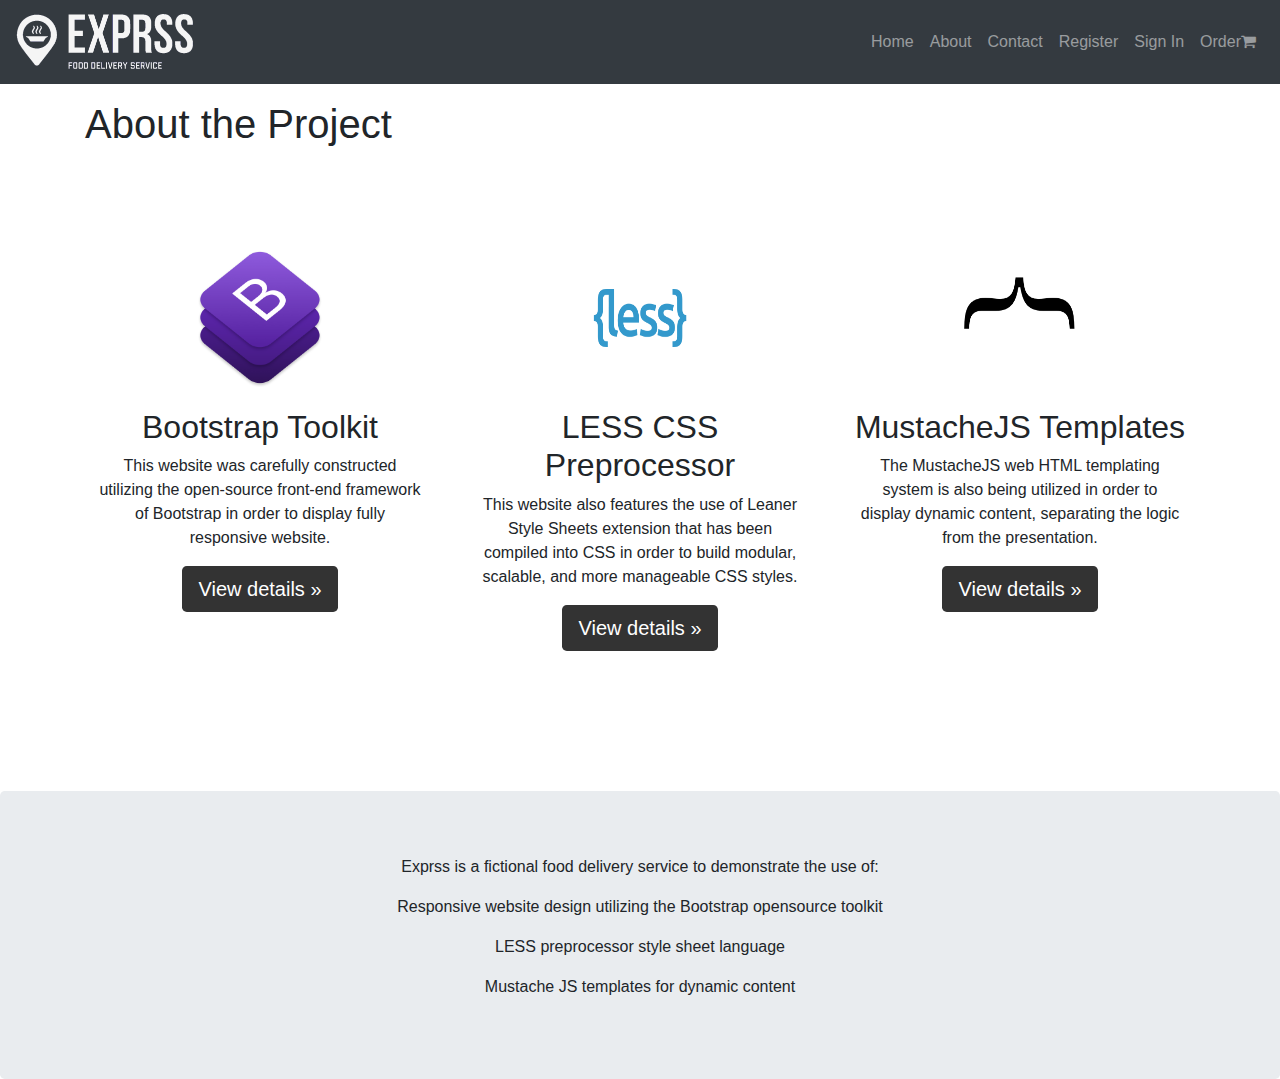
<file: about.html>
<!DOCTYPE html>
<html lang="en">
<head>
    <meta charset="utf-8">
    <meta name="viewport" content="width=device-width, initial-scale=1">
    <link rel="stylesheet" href="https://maxcdn.bootstrapcdn.com/bootstrap/4.1.3/css/bootstrap.min.css">
    <script src="https://ajax.googleapis.com/ajax/libs/jquery/3.3.1/jquery.min.js"></script>
    <script src="https://cdnjs.cloudflare.com/ajax/libs/popper.js/1.14.3/umd/popper.min.js"></script>
    <script src="https://maxcdn.bootstrapcdn.com/bootstrap/4.1.3/js/bootstrap.min.js"></script>
    <link href="https://maxcdn.bootstrapcdn.com/font-awesome/4.7.0/css/font-awesome.min.css" rel="stylesheet">
    <link href="./styles/index.css" type="text/css" rel="stylesheet">
    <script src="./scripts/script.js"></script>
    <script src="./scripts/mustache.js"></script>
    <title>EXPRESS - Food Delivery Service</title>
</head>
<body>

    <nav class="navbar navbar-expand-sm bg-dark navbar-dark fixed-top">
        <a class="navbar-brand" href="#">
            <img class="logo" src="./images/logo.png" alt="Logo">
        </a>
    <button class="navbar-toggler" type="button" data-toggle="collapse" data-target="#collapsibleNavbar">
        <span class="navbar-toggler-icon"></span>
    </button>
    <div class="collapse navbar-collapse" id="collapsibleNavbar">
        <ul class="navbar-nav ml-auto">
            <li class="nav-item"> <a class="nav-link" href="index.html">Home</a> </li>
            <li class="nav-item"> <a class="nav-link" href="about.html">About</a> </li>
            <li class="nav-item"> <a class="nav-link" href="contact.html">Contact</a> </li>
            <li class="nav-item"> <a class="nav-link" href="register.html">Register</a> </li>
            <li class="nav-item"> <a class="nav-link" href="signin.html">Sign In</a> </li>
            <li class="nav-item"> <a class="nav-link" href="order.html">Order<span class="fa fa-shopping-cart"></span> </a> </li>
        </ul>
    </div>  
    </nav>


<div class="container marketing">
    <h1 class="aboutcards">About the Project</h1>
    <div class="row aboutcards">
        <div class="col-lg-4">
            <img class="rounded-circle" src="./images/bootstrap.png" alt="Bootstrap logo" width="140" height="140">
            <h2>Bootstrap Toolkit</h2>
            <p>This website was carefully constructed utilizing the open-source front-end framework of Bootstrap in order to display fully responsive website.</p>
            <p><a class="btn btn-lg btn-primary" href="https://getbootstrap.com/" role="button">View details »</a></p>
        </div>
        <div class="col-lg-4">
            <img class="rounded-circle" src="./images/less.png" alt="Less Logo" width="140" height="140">
            <h2>LESS CSS Preprocessor</h2>
            <p>This website also features the use of Leaner Style Sheets extension that has been compiled into CSS in order to build modular, scalable, and more manageable CSS styles.</p>
            <p><a class="btn btn-lg btn-primary" href="http://lesscss.org/" role="button">View details »</a></p>
        </div>
        <div class="col-lg-4">
            <img class="rounded-circle" src="./images/mustache.png" alt="MustacheJS Logo" width="140" height="140">
            <h2>MustacheJS Templates</h2>
            <p>The MustacheJS web HTML templating system is also being utilized in order to display dynamic content, separating the logic from the presentation. </p>
            <p><a class="btn btn-lg btn-primary" href="https://mustache.github.io/" role="button">View details »</a></p>
        </div>
    </div>
</div>



<div class="footer jumbotron text-center">
    <p>Exprss is a fictional food delivery service to demonstrate the use of: </p>    
    <p>Responsive website design utilizing the Bootstrap opensource toolkit</p>
    <p>LESS preprocessor style sheet language</p>
    <p>Mustache JS templates for dynamic content</p>
</div>

</body>
</html>
</file>
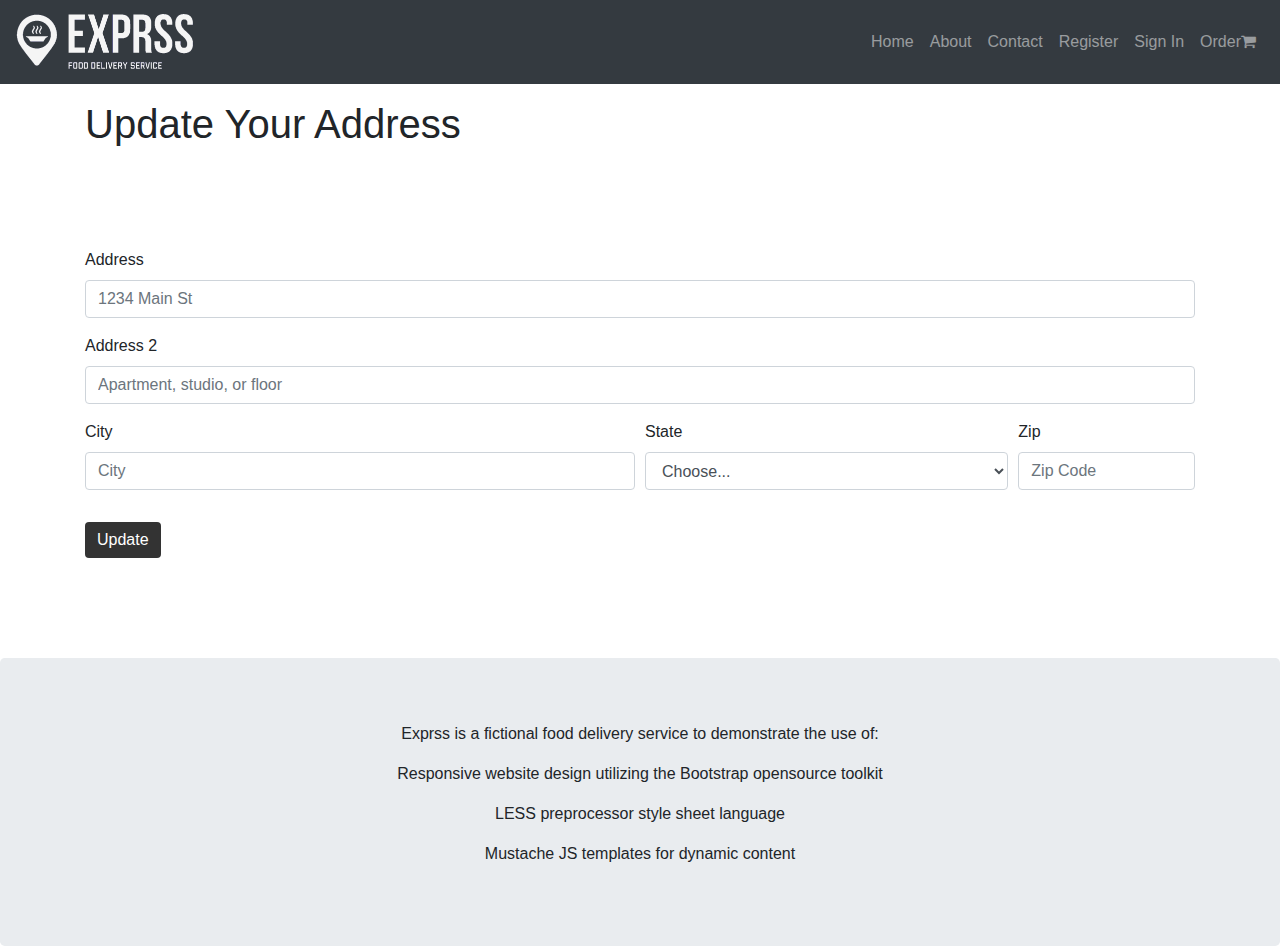
<file: address.html>
<!DOCTYPE html>
<html lang="en">
<head>
    <meta charset="utf-8">
    <meta name="viewport" content="width=device-width, initial-scale=1">
    <link rel="stylesheet" href="https://maxcdn.bootstrapcdn.com/bootstrap/4.1.3/css/bootstrap.min.css">
    <script src="https://ajax.googleapis.com/ajax/libs/jquery/3.3.1/jquery.min.js"></script>
    <script src="https://cdnjs.cloudflare.com/ajax/libs/popper.js/1.14.3/umd/popper.min.js"></script>
    <script src="https://maxcdn.bootstrapcdn.com/bootstrap/4.1.3/js/bootstrap.min.js"></script>
    <link href="https://maxcdn.bootstrapcdn.com/font-awesome/4.7.0/css/font-awesome.min.css" rel="stylesheet">
    <link href="./styles/index.css" type="text/css" rel="stylesheet">
    <script src="./scripts/script.js"></script>
    <script src="./scripts/mustache.js"></script>
    <title>EXPRESS - Food Delivery Service</title>
</head>
<body>

  <nav class="navbar navbar-expand-sm bg-dark navbar-dark fixed-top">
    <a class="navbar-brand" href="#">
      <img class="logo" src="./images/logo.png" alt="Logo">
    </a>
    <button class="navbar-toggler" type="button" data-toggle="collapse" data-target="#collapsibleNavbar">
        <span class="navbar-toggler-icon"></span>
    </button>
    <div class="collapse navbar-collapse" id="collapsibleNavbar">
        <ul class="navbar-nav ml-auto">
            <li class="nav-item"> <a class="nav-link" href="index.html">Home</a> </li>
            <li class="nav-item"> <a class="nav-link" href="about.html">About</a> </li>
            <li class="nav-item"> <a class="nav-link" href="contact.html">Contact</a> </li>
            <li class="nav-item"> <a class="nav-link" href="register.html">Register</a> </li>
            <li class="nav-item"> <a class="nav-link" href="signin.html">Sign In</a> </li>
            <li class="nav-item"> <a class="nav-link" href="order.html">Order<span class="fa fa-shopping-cart"></span> </a> </li>
        </ul>
    </div>  
  </nav>



<div class="container topmargin">
  <h1>Update Your Address</h1>
  <form>
    <div class="form-group">
      <label for="inputAddress">Address</label>
      <input type="text" class="form-control" id="inputAddress" placeholder="1234 Main St">
    </div>
    <div class="form-group">
      <label for="inputAddress2">Address 2</label>
      <input type="text" class="form-control" id="inputAddress2" placeholder="Apartment, studio, or floor">
    </div>
    <div class="form-row">
      <div class="form-group col-md-6">
        <label for="inputCity">City</label>
        <input type="text" class="form-control" id="inputCity" placeholder="City">
      </div>
      <div class="form-group col-md-4">
        <label for="inputState">State</label>
        <select id="inputState" class="form-control">
          <option selected>Choose...</option>
          <option>AK</option>
          <option>AL</option>
          <option>AR</option>
          <option>AZ</option>
          <option>CA</option>
          <option>CO</option>
          <option>CT</option>
          <option>DE</option>
          <option>FL</option>
          <option>GA</option>
          <option>HI</option>
          <option>IA</option>
          <option>ID</option>
          <option>IL</option>
          <option>IN</option>
          <option>KS</option>
          <option>KY</option>
          <option>LA</option>
          <option>MA</option>
          <option>MD</option>
          <option>ME</option>
          <option>MI</option>
          <option>MN</option>
          <option>MO</option>
          <option>MS</option>
          <option>MT</option>
          <option>NC</option>
          <option>ND</option>
          <option>NE</option>
          <option>NH</option>
          <option>NJ</option>
          <option>NM</option>
          <option>NV</option>
          <option>NY</option>
          <option>OH</option>
          <option>OK</option>
          <option>OR</option>
          <option>PA</option>
          <option>RI</option>
          <option>SC</option>
          <option>SD</option>
          <option>TN</option>
          <option>TX</option>
          <option>UT</option>
          <option>VA</option>
          <option>VT</option>
          <option>WA</option>
          <option>WI</option>
          <option>WV</option>
          <option>WY</option>

        </select>
      </div>
      <div class="form-group col-md-2">
        <label for="inputZip">Zip</label>
        <input type="text" class="form-control" id="inputZip" placeholder="Zip Code">
      </div>
    </div>
    <div class="form-group">
      <div class="form-check">
      </div>
    </div>
    <a type="submit" class="btn btn-primary" href="profile.html">Update</a>
  </form>


    
</div>








<div class="footer jumbotron text-center">
    <p>Exprss is a fictional food delivery service to demonstrate the use of: </p>    
    <p>Responsive website design utilizing the Bootstrap opensource toolkit</p>
    <p>LESS preprocessor style sheet language</p>
    <p>Mustache JS templates for dynamic content</p>
</div>

</body>
</html>
</file>
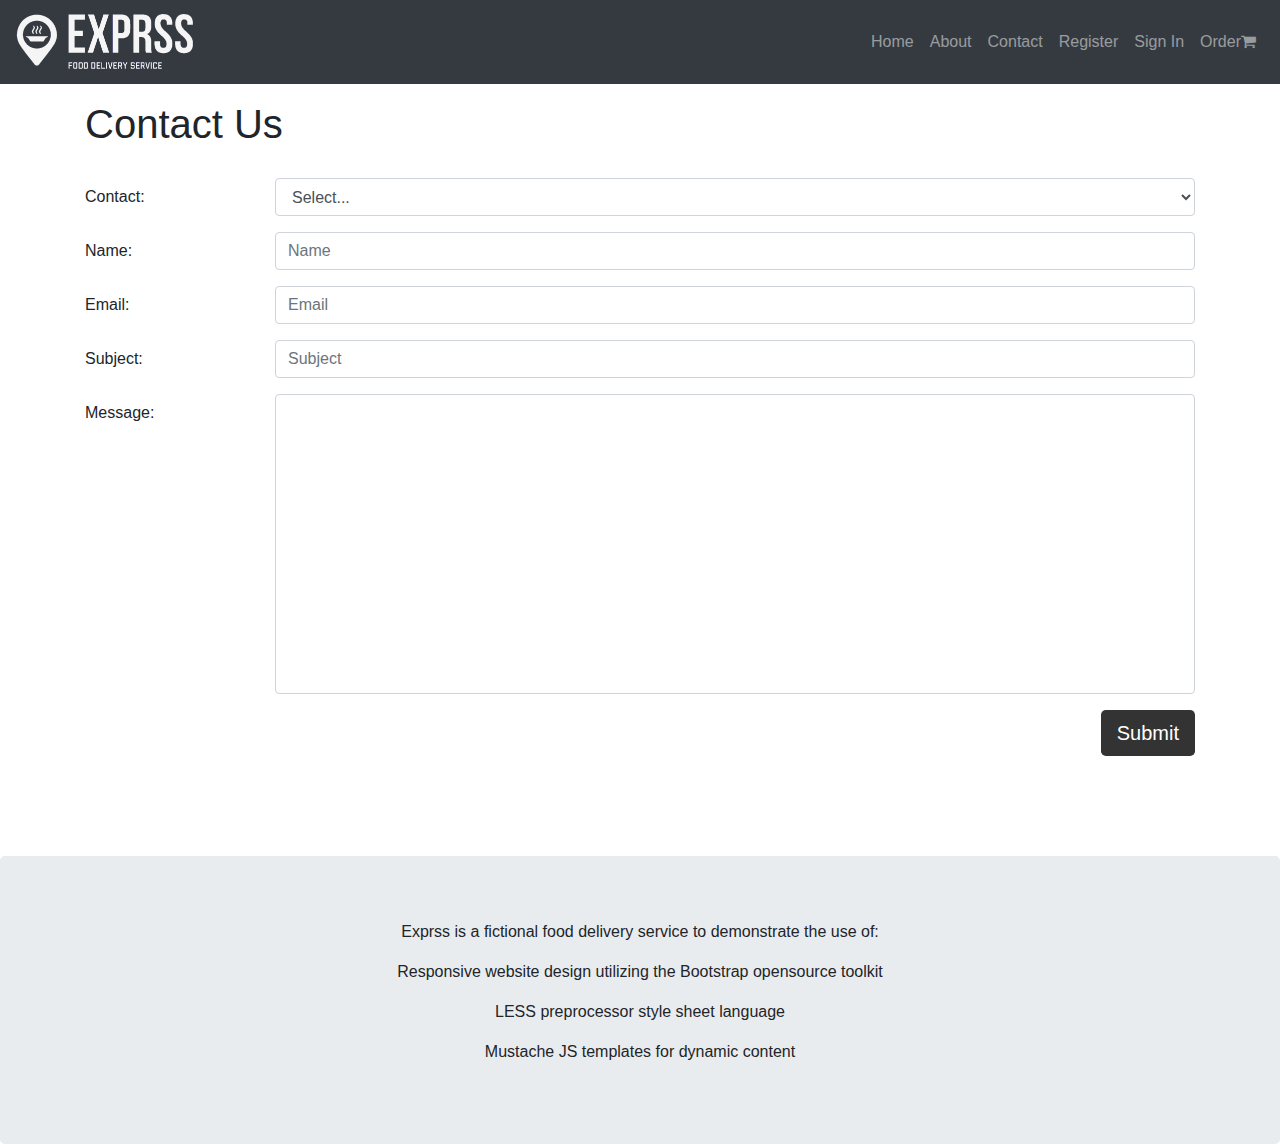
<file: contact.html>
<!DOCTYPE html>
<html lang="en">
<head>
    <meta charset="utf-8">
    <meta name="viewport" content="width=device-width, initial-scale=1">
    <link rel="stylesheet" href="https://maxcdn.bootstrapcdn.com/bootstrap/4.1.3/css/bootstrap.min.css">
    <script src="https://ajax.googleapis.com/ajax/libs/jquery/3.3.1/jquery.min.js"></script>
    <script src="https://cdnjs.cloudflare.com/ajax/libs/popper.js/1.14.3/umd/popper.min.js"></script>
    <script src="https://maxcdn.bootstrapcdn.com/bootstrap/4.1.3/js/bootstrap.min.js"></script>
    <link href="https://maxcdn.bootstrapcdn.com/font-awesome/4.7.0/css/font-awesome.min.css" rel="stylesheet">
    <link href="./styles/index.css" type="text/css" rel="stylesheet">
    <script src="./scripts/script.js"></script>
    <script src="./scripts/mustache.js"></script>
    <title>EXPRESS - Food Delivery Service</title>
</head>
<body>

    <nav class="navbar navbar-expand-sm bg-dark navbar-dark fixed-top">
        <a class="navbar-brand" href="#">
            <img class="logo" src="./images/logo.png" alt="Logo">
        </a>
    <button class="navbar-toggler" type="button" data-toggle="collapse" data-target="#collapsibleNavbar">
        <span class="navbar-toggler-icon"></span>
    </button>
    <div class="collapse navbar-collapse" id="collapsibleNavbar">
        <ul class="navbar-nav ml-auto">
            <li class="nav-item"> <a class="nav-link" href="index.html">Home</a> </li>
            <li class="nav-item"> <a class="nav-link" href="about.html">About</a> </li>
            <li class="nav-item"> <a class="nav-link" href="contact.html">Contact</a> </li>
            <li class="nav-item"> <a class="nav-link" href="register.html">Register</a> </li>
            <li class="nav-item"> <a class="nav-link" href="signin.html">Sign In</a> </li>
            <li class="nav-item"> <a class="nav-link" href="order.html">Order<span class="fa fa-shopping-cart"></span> </a> </li>
        </ul>
    </div>  
    </nav>

    

<div class="container topmargin">
    <form>
            <h1 class="contactussize">Contact Us</h1>
            <div class="form-group row">
                <label class="col-sm-2 col-form-label">Contact:</label>
                <div class="col-sm-10">
                    <select id="inputState" class="form-control">
                        <option selected>Select...</option>
                        <option>Customer Support</option>
                        <option>Business Opportunities</option>
                    </select>
               </div>
            </div>
            <div class="form-group row">
                <label class="col-sm-2 col-form-label">Name:</label>
                <div class="col-sm-10">
                    <input class="form-control" placeholder="Name">
                </div>
            </div>
            <div class="form-group row">
                <label class="col-sm-2 col-form-label">Email:</label>
                <div class="col-sm-10">
                    <input class="form-control" placeholder="Email">
                </div>
            </div>
            <div class="form-group row">
                <label class="col-sm-2 col-form-label">Subject:</label>
                <div class="col-sm-10">
                    <input class="form-control" placeholder="Subject">
                </div>
            </div>
            <div class="form-group row">
                <label class="col-sm-2 col-form-label">Message:</label>
                <div class="col-sm-10">
                    <input class="form-control messagebox">
                </div>
            </div>
            <div class="form-group row">
                <div class="col-sm-12 d-flex justify-content-end">
                    <button type="submit" class="btn btn-lg btn-primary" onclick="contactAlert()">Submit</button>
                </div>
            </div>
    </form>

    
</div>








<div class="footer jumbotron text-center">
    <p>Exprss is a fictional food delivery service to demonstrate the use of: </p>    
    <p>Responsive website design utilizing the Bootstrap opensource toolkit</p>
    <p>LESS preprocessor style sheet language</p>
    <p>Mustache JS templates for dynamic content</p>
</div>

</body>
</html>
</file>
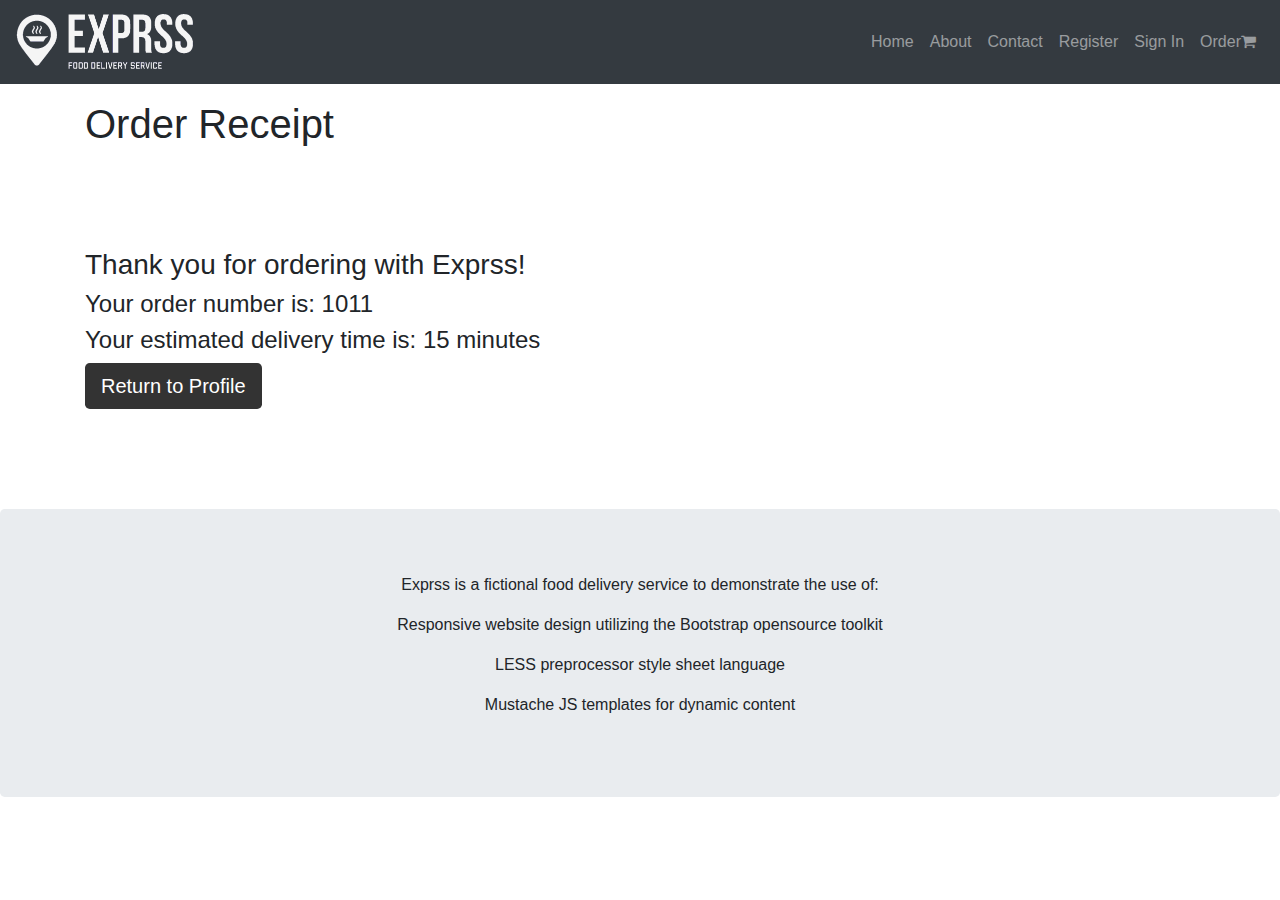
<file: receipt.html>
<!DOCTYPE html>
<html lang="en">
<head>
    <meta charset="utf-8">
    <meta name="viewport" content="width=device-width, initial-scale=1">
    <link rel="stylesheet" href="https://maxcdn.bootstrapcdn.com/bootstrap/4.1.3/css/bootstrap.min.css">
    <script src="https://ajax.googleapis.com/ajax/libs/jquery/3.3.1/jquery.min.js"></script>
    <script src="https://cdnjs.cloudflare.com/ajax/libs/popper.js/1.14.3/umd/popper.min.js"></script>
    <script src="https://maxcdn.bootstrapcdn.com/bootstrap/4.1.3/js/bootstrap.min.js"></script>
    <link href="https://maxcdn.bootstrapcdn.com/font-awesome/4.7.0/css/font-awesome.min.css" rel="stylesheet">
    <link href="./styles/index.css" type="text/css" rel="stylesheet">
    <script src="./scripts/script.js"></script>
    <script src="./scripts/mustache.js"></script>
    <title>EXPRESS - Food Delivery Service</title>
</head>
<body>

    <nav class="navbar navbar-expand-sm bg-dark navbar-dark fixed-top">
        <a class="navbar-brand" href="#">
            <img class="logo" src="./images/logo.png" alt="Logo">
        </a>
    <button class="navbar-toggler" type="button" data-toggle="collapse" data-target="#collapsibleNavbar">
        <span class="navbar-toggler-icon"></span>
    </button>
    <div class="collapse navbar-collapse" id="collapsibleNavbar">
        <ul class="navbar-nav ml-auto">
            <li class="nav-item"> <a class="nav-link" href="index.html">Home</a> </li>
            <li class="nav-item"> <a class="nav-link" href="about.html">About</a> </li>
            <li class="nav-item"> <a class="nav-link" href="contact.html">Contact</a> </li>
            <li class="nav-item"> <a class="nav-link" href="register.html">Register</a> </li>
            <li class="nav-item"> <a class="nav-link" href="signin.html">Sign In</a> </li>
            <li class="nav-item"> <a class="nav-link" href="order.html">Order<span class="fa fa-shopping-cart"></span> </a> </li>
        </ul>
    </div>  
    </nav>

    

<div class="container topmargin">
    <h1 class="topmargin">Order Receipt</h1>
    <div class="row topmargin">
        <div class="col-sm-8">
            <h3>Thank you for ordering with Exprss!</h3>
            <h4>Your order number is: 1011</h4>
            <h4>Your estimated delivery time is: 15 minutes</h4>
            <a type="submit" class="btn btn-lg btn-primary" href="profile.html" >Return to Profile</a>
        </div>
    </div>
</div>








<div class="footer jumbotron text-center">
    <p>Exprss is a fictional food delivery service to demonstrate the use of: </p>    
    <p>Responsive website design utilizing the Bootstrap opensource toolkit</p>
    <p>LESS preprocessor style sheet language</p>
    <p>Mustache JS templates for dynamic content</p>
</div>

</body>
</html>
</file>
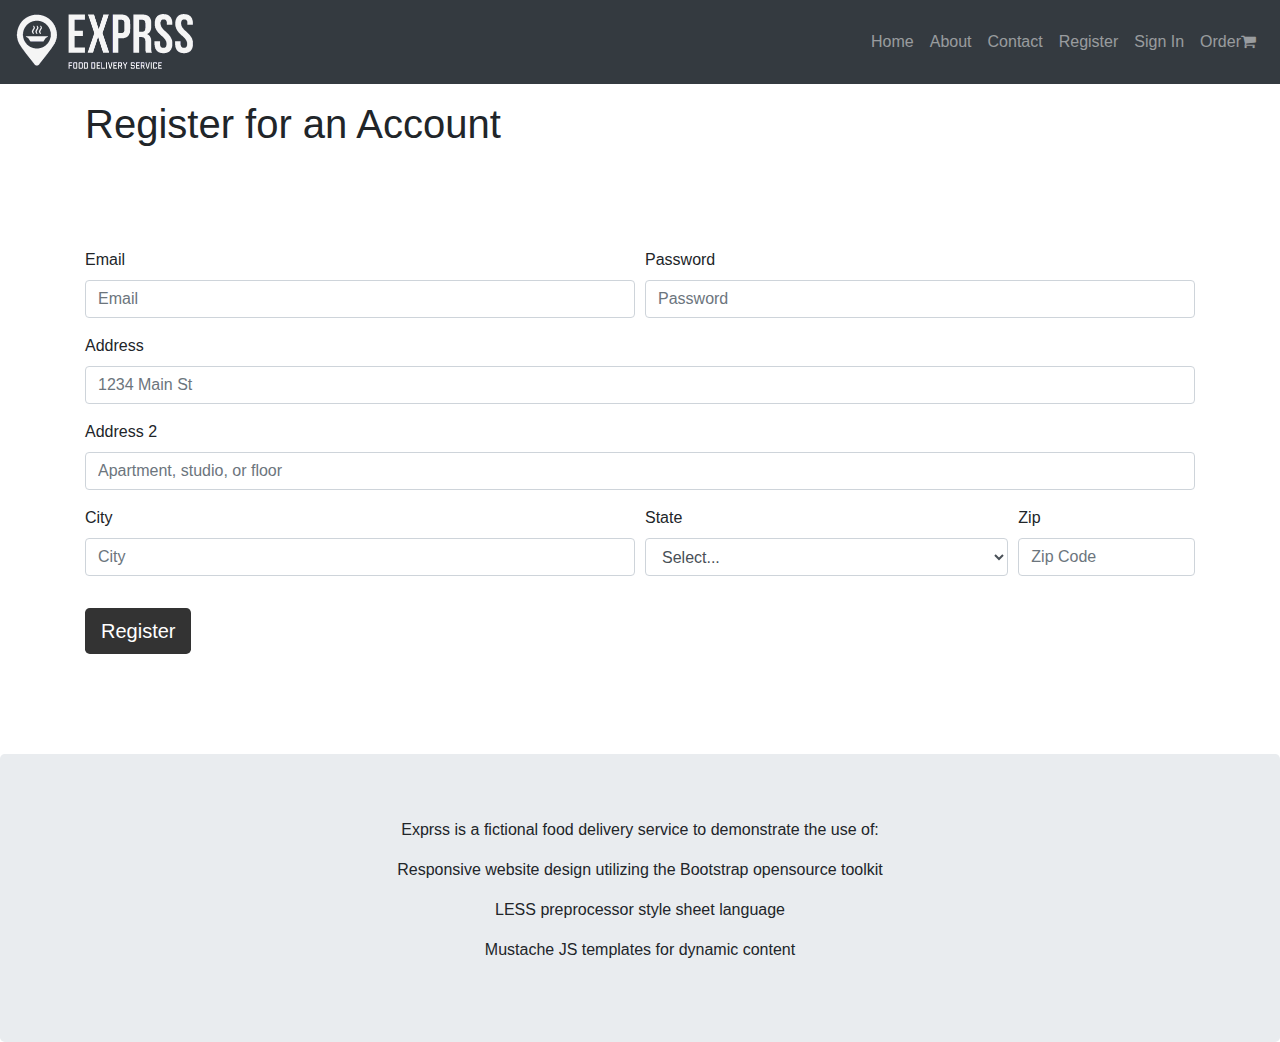
<file: register.html>
<!DOCTYPE html>
<html lang="en">
<head>
    <meta charset="utf-8">
    <meta name="viewport" content="width=device-width, initial-scale=1">
    <link rel="stylesheet" href="https://maxcdn.bootstrapcdn.com/bootstrap/4.1.3/css/bootstrap.min.css">
    <script src="https://ajax.googleapis.com/ajax/libs/jquery/3.3.1/jquery.min.js"></script>
    <script src="https://cdnjs.cloudflare.com/ajax/libs/popper.js/1.14.3/umd/popper.min.js"></script>
    <script src="https://maxcdn.bootstrapcdn.com/bootstrap/4.1.3/js/bootstrap.min.js"></script>
    <link href="https://maxcdn.bootstrapcdn.com/font-awesome/4.7.0/css/font-awesome.min.css" rel="stylesheet">
    <link href="./styles/index.css" type="text/css" rel="stylesheet">
    <script src="./scripts/script.js"></script>
    <script src="./scripts/mustache.js"></script>
    <title>EXPRESS - Food Delivery Service</title>
</head>
<body>

    <nav class="navbar navbar-expand-sm bg-dark navbar-dark fixed-top">
        <a class="navbar-brand" href="#">
            <img class="logo" src="./images/logo.png" alt="Logo">
        </a>
    <button class="navbar-toggler" type="button" data-toggle="collapse" data-target="#collapsibleNavbar">
        <span class="navbar-toggler-icon"></span>
    </button>
    <div class="collapse navbar-collapse" id="collapsibleNavbar">
        <ul class="navbar-nav ml-auto">
            <li class="nav-item"> <a class="nav-link" href="index.html">Home</a> </li>
            <li class="nav-item"> <a class="nav-link" href="about.html">About</a> </li>
            <li class="nav-item"> <a class="nav-link" href="contact.html">Contact</a> </li>
            <li class="nav-item"> <a class="nav-link" href="register.html">Register</a> </li>
            <li class="nav-item"> <a class="nav-link" href="signin.html">Sign In</a> </li>
            <li class="nav-item"> <a class="nav-link" href="order.html">Order<span class="fa fa-shopping-cart"></span> </a> </li>
        </ul>
    </div>  
    </nav>



<div class="container topmargin">

        <h1>Register for an Account</h1>
        <form>
                <div class="form-row">
                  <div class="form-group col-md-6">
                    <label for="inputEmail4">Email</label>
                    <input type="email" class="form-control" id="inputEmail4" placeholder="Email">
                  </div>
                  <div class="form-group col-md-6">
                    <label for="inputPassword4">Password</label>
                    <input type="password" class="form-control" id="inputPassword4" placeholder="Password">
                  </div>
                </div>
                <div class="form-group">
                  <label for="inputAddress">Address</label>
                  <input type="text" class="form-control" id="inputAddress" placeholder="1234 Main St">
                </div>
                <div class="form-group">
                  <label for="inputAddress2">Address 2</label>
                  <input type="text" class="form-control" id="inputAddress2" placeholder="Apartment, studio, or floor">
                </div>
                <div class="form-row">
                  <div class="form-group col-md-6">
                    <label for="inputCity">City</label>
                    <input type="text" class="form-control" id="inputCity" placeholder="City">
                  </div>
                  <div class="form-group col-md-4">
                    <label for="inputState">State</label>
                    <select id="inputState" class="form-control">
                      <option selected>Select...</option>
                      <option>AK</option>
                      <option>AL</option>
                      <option>AR</option>
                      <option>AZ</option>
                      <option>CA</option>
                      <option>CO</option>
                      <option>CT</option>
                      <option>DE</option>
                      <option>FL</option>
                      <option>GA</option>
                      <option>HI</option>
                      <option>IA</option>
                      <option>ID</option>
                      <option>IL</option>
                      <option>IN</option>
                      <option>KS</option>
                      <option>KY</option>
                      <option>LA</option>
                      <option>MA</option>
                      <option>MD</option>
                      <option>ME</option>
                      <option>MI</option>
                      <option>MN</option>
                      <option>MO</option>
                      <option>MS</option>
                      <option>MT</option>
                      <option>NC</option>
                      <option>ND</option>
                      <option>NE</option>
                      <option>NH</option>
                      <option>NJ</option>
                      <option>NM</option>
                      <option>NV</option>
                      <option>NY</option>
                      <option>OH</option>
                      <option>OK</option>
                      <option>OR</option>
                      <option>PA</option>
                      <option>RI</option>
                      <option>SC</option>
                      <option>SD</option>
                      <option>TN</option>
                      <option>TX</option>
                      <option>UT</option>
                      <option>VA</option>
                      <option>VT</option>
                      <option>WA</option>
                      <option>WI</option>
                      <option>WV</option>
                      <option>WY</option>

                    </select>
                  </div>
                  <div class="form-group col-md-2">
                    <label for="inputZip">Zip</label>
                    <input type="text" class="form-control" id="inputZip"placeholder="Zip Code">
                  </div>
                </div>
                <div class="form-group">
                  <div class="form-check">
                  </div>
                </div>
                <a type="submit" class="btn btn-lg btn-primary" href="profile.html">Register</a>
              </form>


    
</div>








<div class="footer jumbotron text-center">
    <p>Exprss is a fictional food delivery service to demonstrate the use of: </p>    
    <p>Responsive website design utilizing the Bootstrap opensource toolkit</p>
    <p>LESS preprocessor style sheet language</p>
    <p>Mustache JS templates for dynamic content</p>
</div>

</body>
</html>
</file>
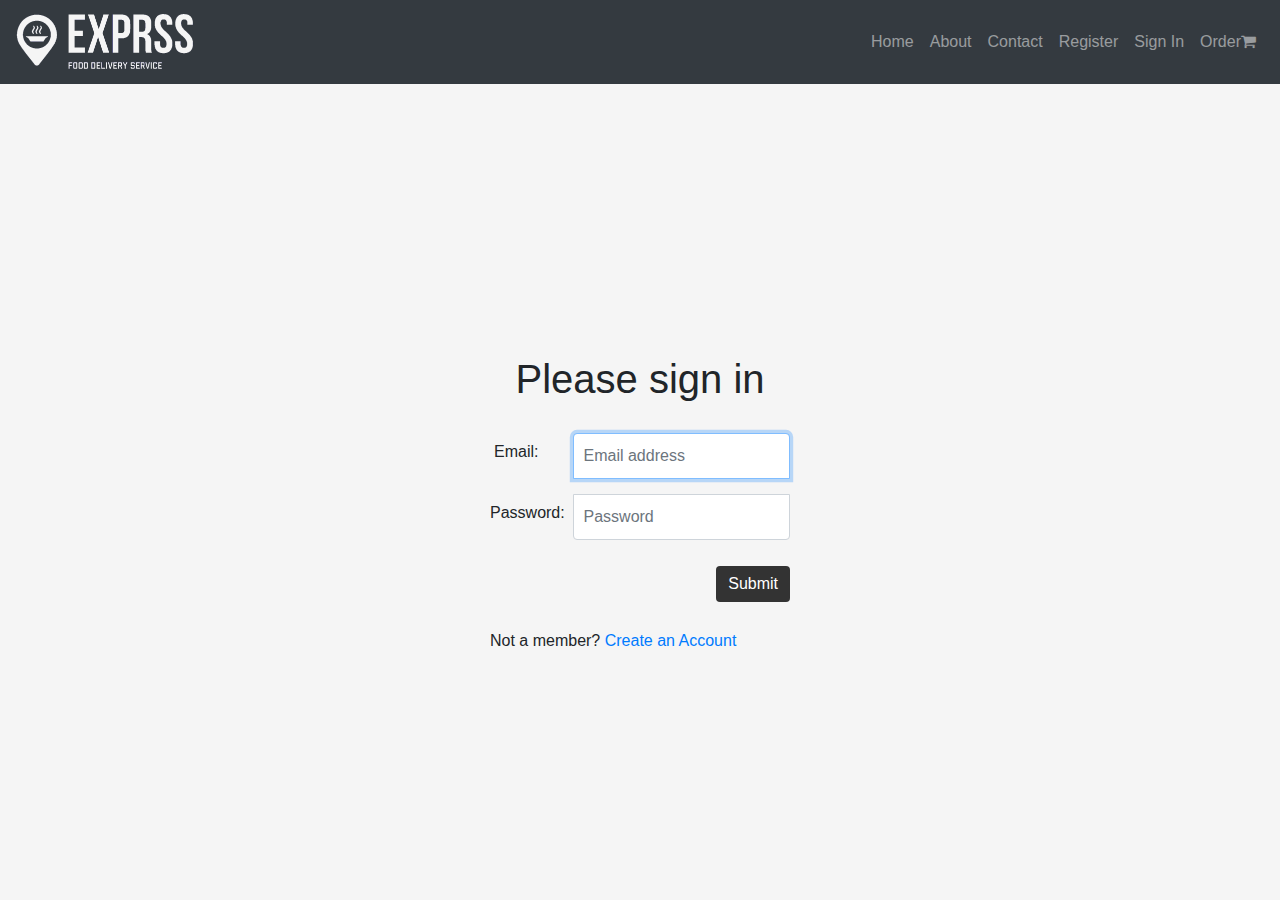
<file: signin.html>
<!DOCTYPE html>
<html lang="en">
<head>
    <meta charset="utf-8">
    <meta name="viewport" content="width=device-width, initial-scale=1">
    <link rel="stylesheet" href="https://maxcdn.bootstrapcdn.com/bootstrap/4.1.3/css/bootstrap.min.css">
    <script src="https://ajax.googleapis.com/ajax/libs/jquery/3.3.1/jquery.min.js"></script>
    <script src="https://cdnjs.cloudflare.com/ajax/libs/popper.js/1.14.3/umd/popper.min.js"></script>
    <script src="https://maxcdn.bootstrapcdn.com/bootstrap/4.1.3/js/bootstrap.min.js"></script>
    <link href="https://maxcdn.bootstrapcdn.com/font-awesome/4.7.0/css/font-awesome.min.css" rel="stylesheet">
    <link href="./styles/index.css" type="text/css" rel="stylesheet">
    <script src="./scripts/script.js"></script>
    <script src="./scripts/mustache.js"></script>
    <title>EXPRESS - Food Delivery Service</title>
</head>
<body>

    <nav class="navbar navbar-expand-sm bg-dark navbar-dark fixed-top">
        <a class="navbar-brand" href="#">
            <img class="logo" src="./images/logo.png" alt="Logo">
        </a>
    <button class="navbar-toggler" type="button" data-toggle="collapse" data-target="#collapsibleNavbar">
        <span class="navbar-toggler-icon"></span>
    </button>
    <div class="collapse navbar-collapse" id="collapsibleNavbar">
        <ul class="navbar-nav ml-auto">
            <li class="nav-item"> <a class="nav-link" href="index.html">Home</a> </li>
            <li class="nav-item"> <a class="nav-link" href="about.html">About</a> </li>
            <li class="nav-item"> <a class="nav-link" href="contact.html">Contact</a> </li>
            <li class="nav-item"> <a class="nav-link" href="register.html">Register</a> </li>
            <li class="nav-item"> <a class="nav-link" href="signin.html">Sign In</a> </li>
            <li class="nav-item"> <a class="nav-link" href="order.html">Order<span class="fa fa-shopping-cart"></span> </a> </li>
        </ul>
    </div>  
    </nav>
</body>


<!--
<body class="text-center signinbody">
    <form class="form-signin text-center">
        <h1>Please sign in</h1>
        <label for="inputEmail" class="sr-only">Email address</label>
        <input type="email" id="inputEmail" class="form-control" placeholder="Email address" required="" autofocus="">
        <label for="inputPassword" class="sr-only">Password</label>
        <input type="password" id="inputPassword" class="form-control" placeholder="Password" required="">
        <div class="checkbox mb-3">
            <label> <input type="checkbox" value="remember-me"> Remember me </label>
        </div>
        <button class="btn btn-lg btn-primary btn-block" type="submit">Sign in</button>
    </form>
</body>
-->

<body class="text-center signinbody">
    <form class="form-signin text-center">
        <h1 class="contactussize">Please sign in</h1>
        <div class="form-group row">
            <label class="col-sm-3 col-form-label">Email:</label>
            <div class="col-sm-9">
                <input type="email" id="inputEmail" class="form-control" placeholder="Email address" required="" autofocus="">
            </div>
        </div>
        <div class="form-group row">
            <label class="col-sm-3 col-form-label">Password:</label>
            <div class="col-sm-9">
                    <input type="password" id="inputPassword" class="form-control" placeholder="Password" required="">
            </div>
        </div>
      
        <div class="form-group row">
                <label class="col-sm-3 col-form-label"></label>
                <div class="col-sm-9">
                <div class="d-flex justify-content-end"><a type="submit" class="btn btn-primary" href="profile.html">Submit</a></div>
        </div>


        <div class="form-group row registerspace">
            <p class="col-sm-12 col-form-label">Not a member? <a href=register.html>Create an Account</a></p>
            <div class="col-sm-9"></div>
            </div>

    </form>
</body>







</html>
</file>
<file: styles/index.css>
@media screen and (min-width: 1450px) {
  div.carousel {
    width: 70%;
    margin-left: 15%;
    margin-right: 15%;
    background-color: #333;
  }
  div.backcolor {
    background-color: #E9ECEF;
  }
}
.carousel-inner img {
  width: 100%;
  height: 100%;
}
.logo {
  width: 180px;
}
.container {
  margin-top: 30px;
}
.boximg {
  width: 500px;
  height: 500px;
}
.btn {
  background: #333;
  border: #333;
}
.footer {
  margin-bottom: 0;
  margin-top: 100px;
}
form {
  margin-top: 100px;
}
.messagebox {
  height: 300px;
}
.dropdownbtn {
  background: white;
  border: #333;
  color: #333;
}
.contactussize {
  margin-bottom: 30px;
}
.aboutcards {
  margin-top: 100px;
}
.registerspace {
  margin-top: 20px;
}
.topmargin {
  margin-top: 100px;
}
.signinbody {
  display: -ms-flexbox;
  display: flex;
  -ms-flex-align: center;
  align-items: center;
  padding-top: 40px;
  padding-bottom: 40px;
  background-color: whitesmoke;
  margin-top: 300px;
}
.form-signin {
  width: 100%;
  max-width: 330px;
  padding: 15px;
  margin: auto;
}
.form-signin .checkbox {
  font-weight: 400;
}
.form-signin .form-control {
  position: relative;
  box-sizing: border-box;
  height: auto;
  padding: 10px;
  font-size: 16px;
}
.form-signin .form-control:focus {
  z-index: 2;
}
.form-signin input[type="email"] {
  margin-bottom: -1px;
  border-bottom-right-radius: 0;
  border-bottom-left-radius: 0;
}
.form-signin input[type="password"] {
  margin-bottom: 10px;
  border-top-left-radius: 0;
  border-top-right-radius: 0;
}
.marketing .col-lg-4 {
  margin-bottom: 1.5rem;
  text-align: center;
}
.marketing h2 {
  font-weight: 400;
  margin-top: 20px;
}
.marketing .col-lg-4 p {
  margin-right: .75rem;
  margin-left: .75rem;
}
</file>
